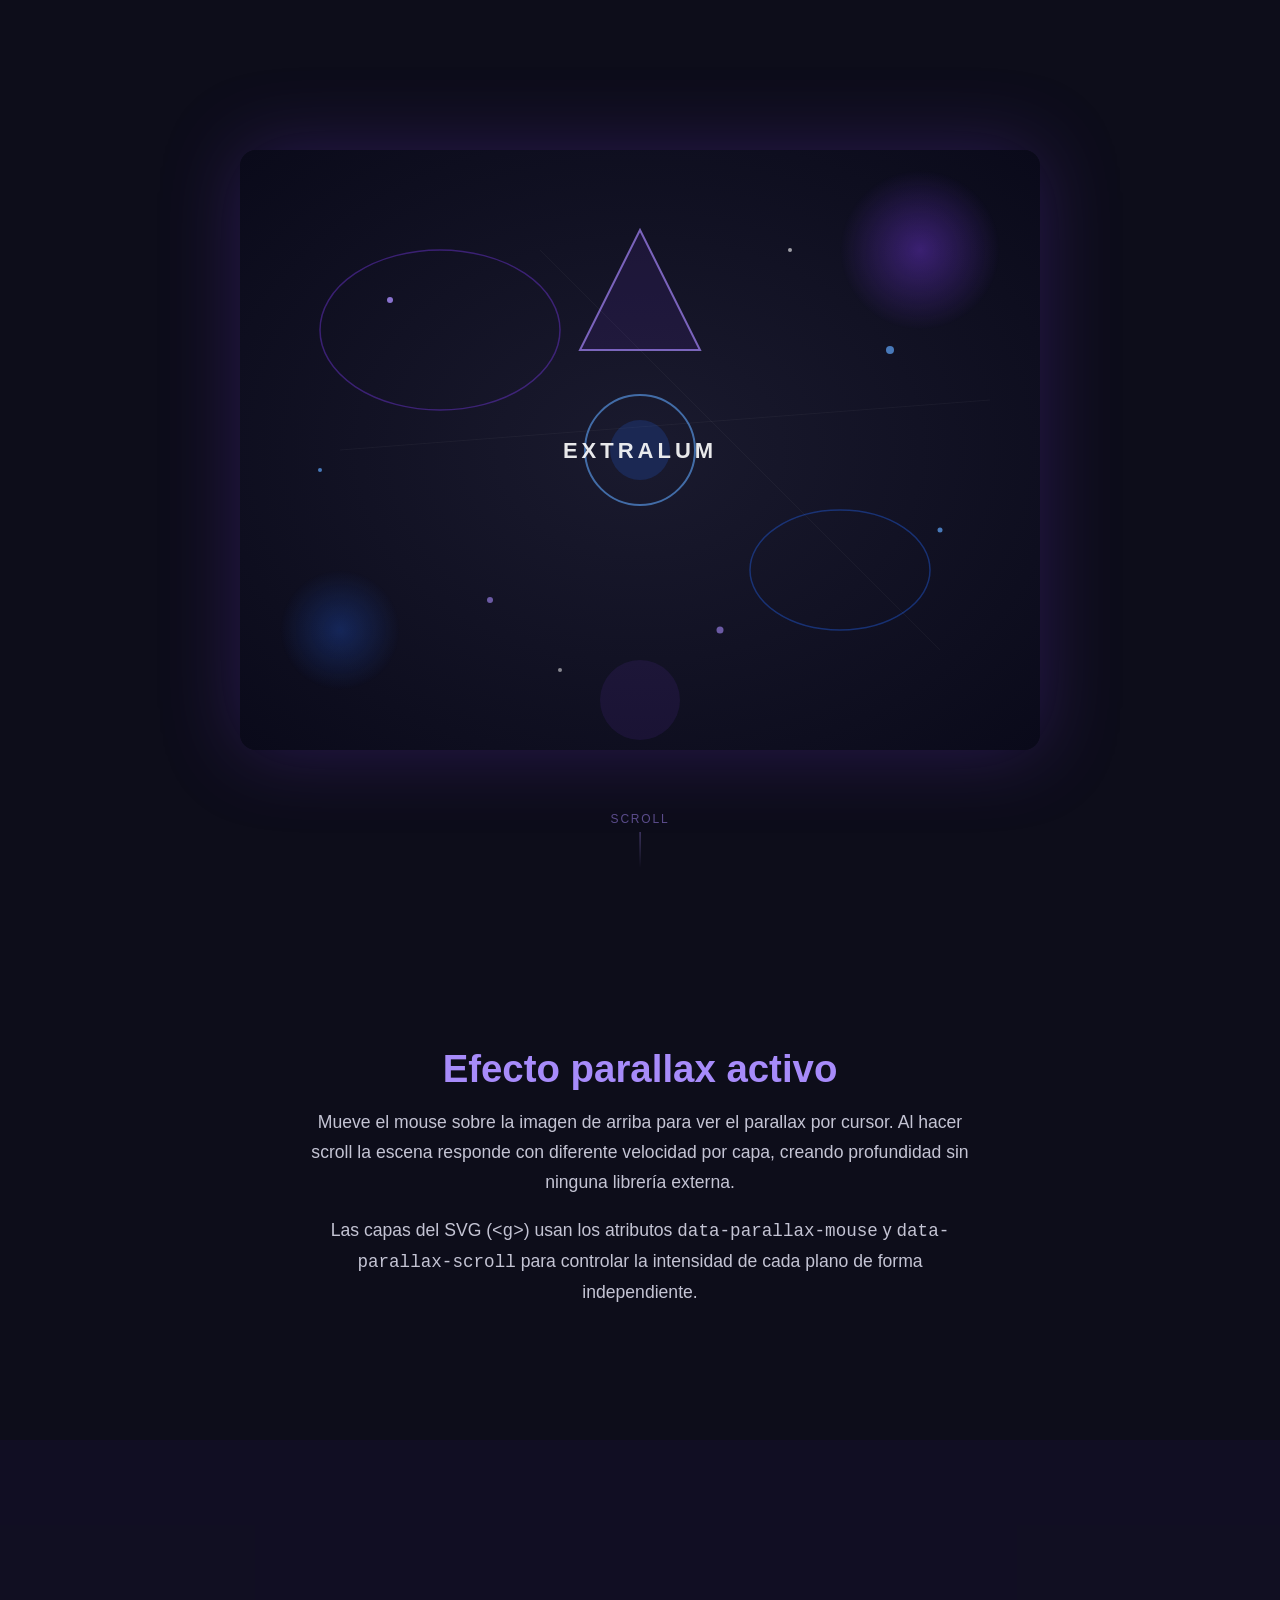
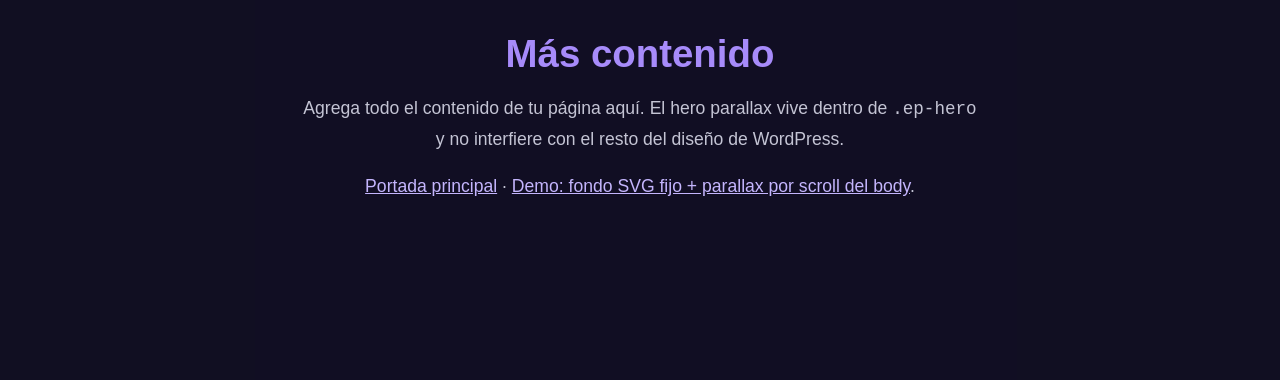
<file: parallax-hero.html>
<!DOCTYPE html>
<html lang="es">
<head>
  <meta charset="UTF-8" />
  <meta name="viewport" content="width=device-width, initial-scale=1.0" />
  <title>Demo SVG Parallax — Extralum</title>
  <link rel="stylesheet" href="styles.css" />
</head>
<body>

  <!-- ════════════════════════════════════════════════
       HERO — sección con el efecto parallax
       El SVG se carga como <img> y parallax.js lo
       convierte a inline automáticamente para poder
       animar las capas internas (<g> con data-parallax-*).
       ════════════════════════════════════════════════ -->
  <section class="ep-hero" aria-label="Hero con efecto parallax">

    <div class="ep-scene">
      <!--
        Cambia el src por la ruta de tu propio SVG.
        El archivo debe estar en la misma carpeta o en /assets/.
        En WordPress usa la URL completa: https://tudominio.com/wp-content/uploads/hero.svg
      -->
      <img
        class="ep-svg"
        src="assets/hero.svg"
        alt="Ilustración animada de Extralum"
        width="800"
        height="600"
      />
    </div>

    <!-- Pista de scroll -->
    <div class="ep-scroll-hint" aria-hidden="true">scroll</div>

  </section>

  <!-- ════════════════════════════════════════════════
       SECCIÓN de relleno — para probar scroll parallax
       ════════════════════════════════════════════════ -->
  <section class="ep-section">
    <div class="ep-section-inner">
      <h2>Efecto parallax activo</h2>
      <p>
        Mueve el mouse sobre la imagen de arriba para ver el parallax por cursor.
        Al hacer scroll la escena responde con diferente velocidad por capa,
        creando profundidad sin ninguna librería externa.
      </p>
      <p>
        Las capas del SVG (<code>&lt;g&gt;</code>) usan los atributos
        <code>data-parallax-mouse</code> y <code>data-parallax-scroll</code>
        para controlar la intensidad de cada plano de forma independiente.
      </p>
    </div>
  </section>

  <section class="ep-section" style="background: rgba(124,58,237,0.04);">
    <div class="ep-section-inner">
      <h2>Más contenido</h2>
      <p>
        Agrega todo el contenido de tu página aquí. El hero parallax
        vive dentro de <code>.ep-hero</code> y no interfiere con el
        resto del diseño de WordPress.
      </p>
      <p style="margin-top: 1rem;">
        <a href="index.html" style="color: #c4b5fd;">Portada principal</a>
        ·
        <a href="scroll-background.html" style="color: #c4b5fd;">Demo: fondo SVG fijo + parallax por scroll del body</a>.
      </p>
    </div>
  </section>

  <!-- ════════════════════════════════════════════════
       SCRIPT
       En WordPress usarás wp_enqueue_script() en su lugar.
       ════════════════════════════════════════════════ -->
  <script src="parallax.js"></script>

</body>
</html>
</file>
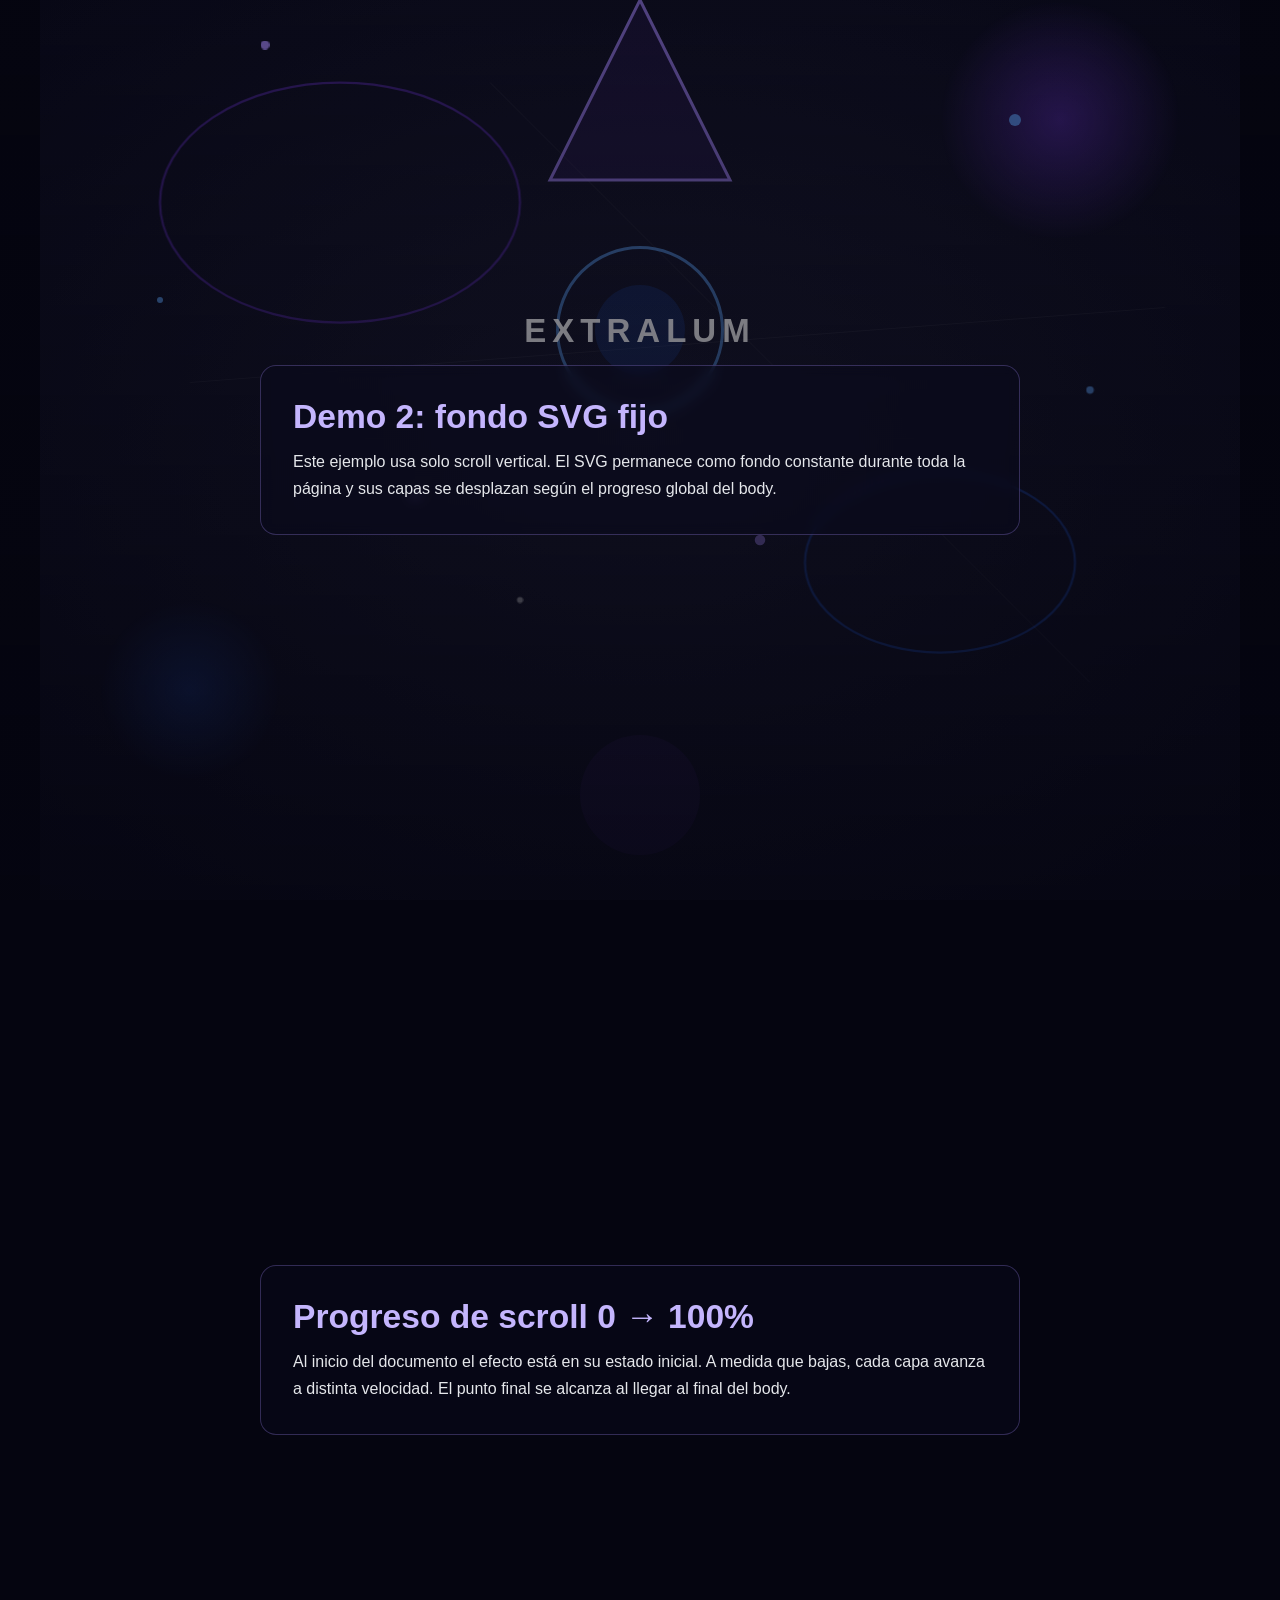
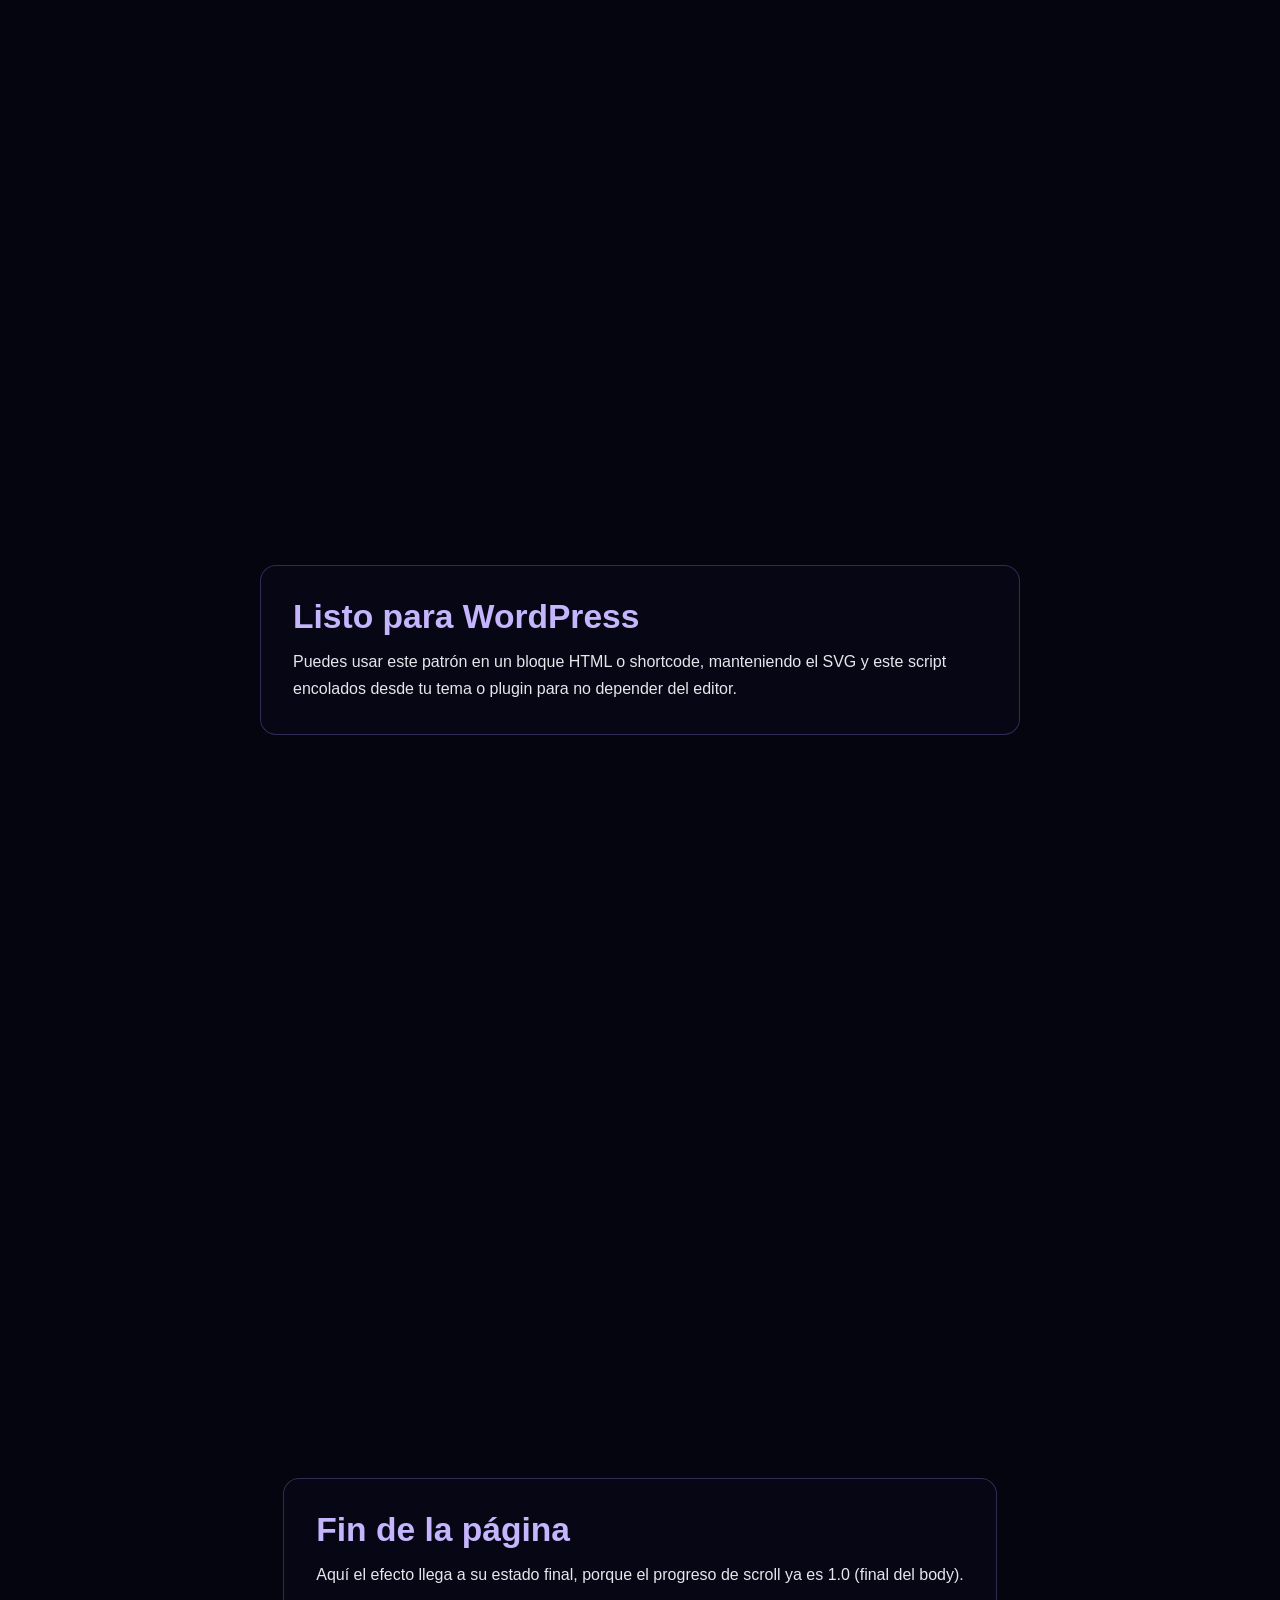
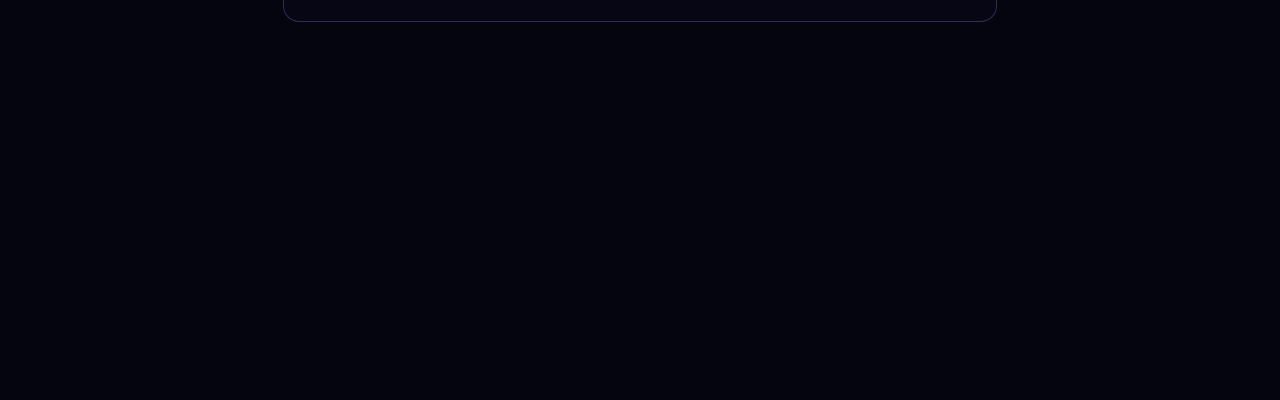
<file: scroll-background.html>
<!DOCTYPE html>
<html lang="es">
<head>
  <meta charset="UTF-8" />
  <meta name="viewport" content="width=device-width, initial-scale=1.0" />
  <title>Parallax Scroll Body — Extralum</title>
  <link rel="stylesheet" href="styles.css" />
</head>
<body class="ep-page-scroll">
  <!-- Fondo constante: se queda fijo durante toda la página -->
  <div class="ep-fixed-bg-wrap" aria-hidden="true">
    <img
      class="ep-fixed-bg"
      src="assets/hero.svg"
      alt=""
      width="800"
      height="600"
    />
  </div>

  <main class="ep-scroll-body">
    <section class="ep-scroll-step">
      <article class="ep-scroll-card">
        <h2>Demo 2: fondo SVG fijo</h2>
        <p>
          Este ejemplo usa solo scroll vertical. El SVG permanece como fondo constante
          durante toda la página y sus capas se desplazan según el progreso global del body.
        </p>
      </article>
    </section>

    <section class="ep-scroll-step">
      <article class="ep-scroll-card">
        <h2>Progreso de scroll 0 → 100%</h2>
        <p>
          Al inicio del documento el efecto está en su estado inicial. A medida que bajas,
          cada capa avanza a distinta velocidad. El punto final se alcanza al llegar al final del body.
        </p>
      </article>
    </section>

    <section class="ep-scroll-step">
      <article class="ep-scroll-card">
        <h2>Listo para WordPress</h2>
        <p>
          Puedes usar este patrón en un bloque HTML o shortcode, manteniendo el SVG y
          este script encolados desde tu tema o plugin para no depender del editor.
        </p>
      </article>
    </section>

    <section class="ep-scroll-step">
      <article class="ep-scroll-card">
        <h2>Fin de la página</h2>
        <p>
          Aquí el efecto llega a su estado final, porque el progreso de scroll ya es 1.0
          (final del body).
        </p>
      </article>
    </section>
  </main>

  <script src="parallax-scroll-body.js"></script>
</body>
</html>
</file>
<file: styles.css>
/* =========================================================
   Demo SVG Parallax — Estilos base
   Compatible con WordPress (no usa variables globales CSS
   que puedan conflictuar con el tema activo).
   Todos los selectores llevan el prefijo .ep-  (extralum parallax)
   ========================================================= */

/* ─── Reset mínimo ──────────────────────────────────────── */
*, *::before, *::after { box-sizing: border-box; }

body {
  margin: 0;
  font-family: 'Segoe UI', Arial, sans-serif;
  background: #0d0d1a;
  color: #f0f0f5;
  overflow-x: hidden;
}

/* ─── Hero: sección donde vive el parallax ──────────────── */
.ep-hero {
  position: relative;
  width: 100%;
  min-height: 100vh;
  display: flex;
  align-items: center;
  justify-content: center;
  overflow: hidden;
  background: #0d0d1a;
}

/* Contenedor de la escena SVG */
.ep-scene {
  position: relative;
  width: min(800px, 90vw);
  aspect-ratio: 4 / 3;
  /* Limita el desbordamiento del efecto */
  overflow: hidden;
  border-radius: 16px;
  box-shadow: 0 0 80px rgba(124, 58, 237, 0.25);
}

/* El SVG ocupa todo el contenedor */
.ep-scene img.ep-svg,
.ep-scene svg {
  display: block;
  width: 100%;
  height: 100%;
  object-fit: cover;
}

/* ─── Capas del parallax (cuando el SVG está inline) ─────── */
/*
   Si el SVG se carga inline (embed), las capas internas
   llevan data-parallax-mouse y data-parallax-scroll.
   El JS aplica transform directamente sobre ellas.
*/
[data-parallax-mouse],
[data-parallax-scroll] {
  will-change: transform;
  transform-origin: center center;
}

/* ─── Alternativa: wrapper con capas HTML ─────────────────── */
.ep-layer {
  position: absolute;
  top: 0; left: 0;
  width: 100%; height: 100%;
  will-change: transform;
  pointer-events: none;
}

/* ─── Contenido superpuesto opcional ─────────────────────── */
.ep-overlay-content {
  position: absolute;
  inset: 0;
  display: flex;
  flex-direction: column;
  align-items: center;
  justify-content: center;
  pointer-events: none;
  z-index: 10;
}

/* ─── Sección debajo del hero (para probar scroll) ──────── */
.ep-section {
  min-height: 60vh;
  display: flex;
  align-items: center;
  justify-content: center;
  padding: 4rem 2rem;
}

.ep-section-inner {
  max-width: 680px;
  text-align: center;
}

.ep-section-inner h2 {
  font-size: clamp(1.5rem, 3vw, 2.5rem);
  margin-bottom: 1rem;
  color: #a78bfa;
}

.ep-section-inner p {
  font-size: 1.1rem;
  line-height: 1.7;
  color: #c4c4d4;
}

/* ─── Indicador de scroll ────────────────────────────────── */
.ep-scroll-hint {
  position: absolute;
  bottom: 2rem;
  left: 50%;
  transform: translateX(-50%);
  display: flex;
  flex-direction: column;
  align-items: center;
  gap: 0.4rem;
  opacity: 0.5;
  font-size: 0.75rem;
  letter-spacing: 0.15em;
  text-transform: uppercase;
  color: #a78bfa;
  animation: ep-bounce 1.8s ease-in-out infinite;
}

.ep-scroll-hint::after {
  content: '';
  display: block;
  width: 1px;
  height: 36px;
  background: linear-gradient(to bottom, #a78bfa, transparent);
}

@keyframes ep-bounce {
  0%, 100% { transform: translateX(-50%) translateY(0); }
  50%       { transform: translateX(-50%) translateY(6px); }
}

/* ─── prefers-reduced-motion ─────────────────────────────── */
@media (prefers-reduced-motion: reduce) {
  [data-parallax-mouse],
  [data-parallax-scroll],
  .ep-layer {
    will-change: auto;
    transform: none !important;
    transition: none !important;
  }

  .ep-scroll-hint {
    animation: none;
  }
}

/* ─── Responsive ─────────────────────────────────────────── */
@media (max-width: 600px) {
  .ep-scene {
    border-radius: 8px;
  }
}

/* =========================================================
   Página 2: parallax por scroll con fondo SVG constante
   ========================================================= */
.ep-page-scroll {
  background: #050510;
  color: #f0f0f5;
}

.ep-fixed-bg-wrap {
  position: fixed;
  inset: 0;
  z-index: -1;
  overflow: hidden;
}

.ep-fixed-bg-wrap::after {
  content: '';
  position: absolute;
  inset: 0;
  background: linear-gradient(to bottom, rgba(5, 5, 16, 0.35), rgba(5, 5, 16, 0.7));
  pointer-events: none;
}

.ep-fixed-bg {
  width: 100%;
  height: 100%;
  object-fit: cover;
  display: block;
}

.ep-scroll-body {
  position: relative;
  z-index: 1;
}

.ep-scroll-step {
  min-height: 100vh;
  display: grid;
  place-items: center;
  padding: 3rem 1.5rem;
}

.ep-scroll-card {
  max-width: 760px;
  background: rgba(10, 10, 30, 0.45);
  border: 1px solid rgba(167, 139, 250, 0.28);
  backdrop-filter: blur(6px);
  padding: clamp(1.2rem, 3vw, 2rem);
  border-radius: 16px;
}

.ep-scroll-card h2 {
  margin-top: 0;
  margin-bottom: 0.75rem;
  color: #c4b5fd;
  font-size: clamp(1.3rem, 3.2vw, 2.1rem);
}

.ep-scroll-card p {
  margin: 0;
  line-height: 1.7;
  color: #e5e7eb;
}
</file>
